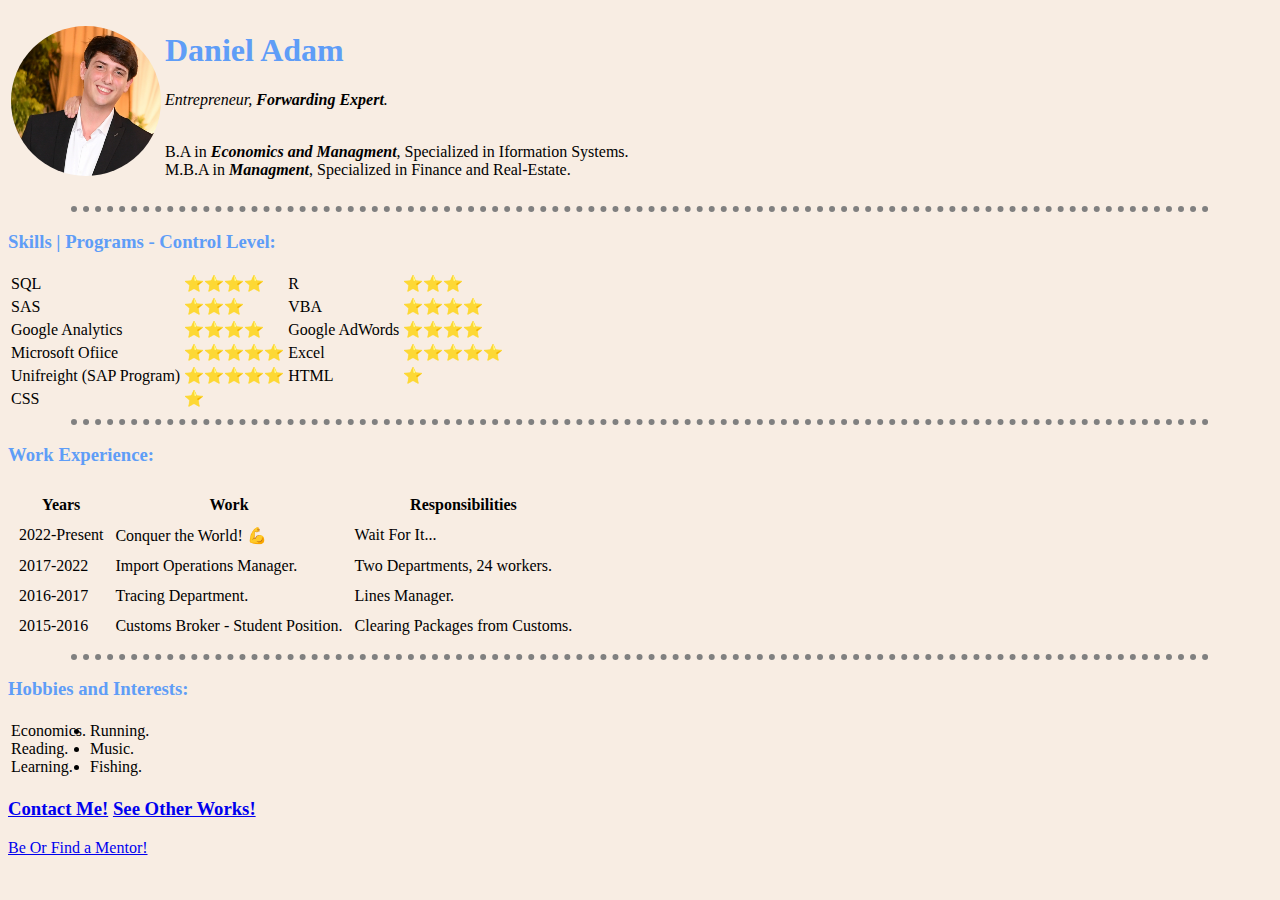
<file: index.html>
<!DOCTYPE html>
<html lang="en" dir="ltr">

<head>
  <meta charset="utf-8">
  <title>🤜Daniel Adam's Personal Site🤛</title>
  <link rel="stylesheet" href="css/styles.css">
</head>
<body>
  <table>
    <td>
      <img class="daniel-Adam"
      src="2.PNG"
      height="150"
      width="150"
      alt="Daniel-Adam-Facebook-Profile">
    </td>
    <td>
      <h1>Daniel Adam</h1>
      <p>
        <em>Entrepreneur, <strong>Forwarding Expert</strong>.</em>
      </p>
      <p>
        <br> B.A in <em><strong>Economics and Managment</strong></em>, Specialized in Iformation Systems.
        <br> M.B.A in <em><strong>Managment</strong></em>, Specialized in Finance and Real-Estate.
      </p>
    </td>
  </table>
  <hr>
  <h3>Skills | Programs - Control Level:</h3>
<table ellspacing = "10">
  <tb>
    <tr>
      <td>SQL</td>
      <td>⭐⭐⭐⭐</td>
      <td>R</td>
      <td>⭐⭐⭐</td>
    </tr>
    <tr>
      <td>SAS</td>
      <td>⭐⭐⭐</td>
      <td>VBA</td>
      <td>⭐⭐⭐⭐</td>
    </tr>
    <tr>
      <td>Google Analytics</td>
      <td>⭐⭐⭐⭐</td>
      <td>Google AdWords</td>
      <td>⭐⭐⭐⭐</td>
    </tr>
    <tr>
      <td>Microsoft Ofiice</td>
      <td>⭐⭐⭐⭐⭐</td>
      <td>Excel</td>
      <td>⭐⭐⭐⭐⭐</td>
    <tr>
      <td>Unifreight (SAP Program)</td>
      <td>⭐⭐⭐⭐⭐</td>
      <td>HTML</td>
      <td>⭐</td>
    </tr>
      <tr>
        <td>CSS</td>
        <td>⭐</td>
      </tr>
  </tb>
</table>
  <hr>
  <h3>Work Experience:</h3>
   <table cellspacing = "10">
     <thea>
       <tr>
         <th>Years</th>
         <th>Work</th>
         <th>Responsibilities</th>
       </tr>
     </thea>
     <tb>
         <td>2022-Present</td>
         <td>Conquer the World! 💪</td>
         <td>Wait For It...</td>
       <tr>
         <td>2017-2022</td>
         <td>Import Operations Manager.</td>
         <td>Two Departments, 24 workers. </td>
       </tr>
       <tr>
        <td>2016-2017</td>
        <td>Tracing Department.</td>
        <td>Lines Manager.</td>
       </tr>
       <tr>
         <td>2015-2016</td>
         <td>Customs Broker - Student Position.</td>
         <td>Clearing Packages from Customs.</td>
       </tr>
     </tb>
  <table cellspacing = "10">
    <hr>
    <h3>Hobbies and Interests:</h3>
  <table>
    <tr>
      <td>
      <li>Economics.</li>
      <li>Reading.</li>
      <li>Learning.</li>
      </td>
      <td>
      <li>Running.</li>
      <li>Music.</li>
      <li>Fishing.</li>
      </td>
    </<tr>
    <table>
  <h3><a href="Contact.html">Contact Me!</a>
  <a href="web development\My Site\index.html">See Other Works!</a></h3>
  <a href="web development\mentorme\index.html">Be Or Find a Mentor!</a>
</body>
</html>
</file>
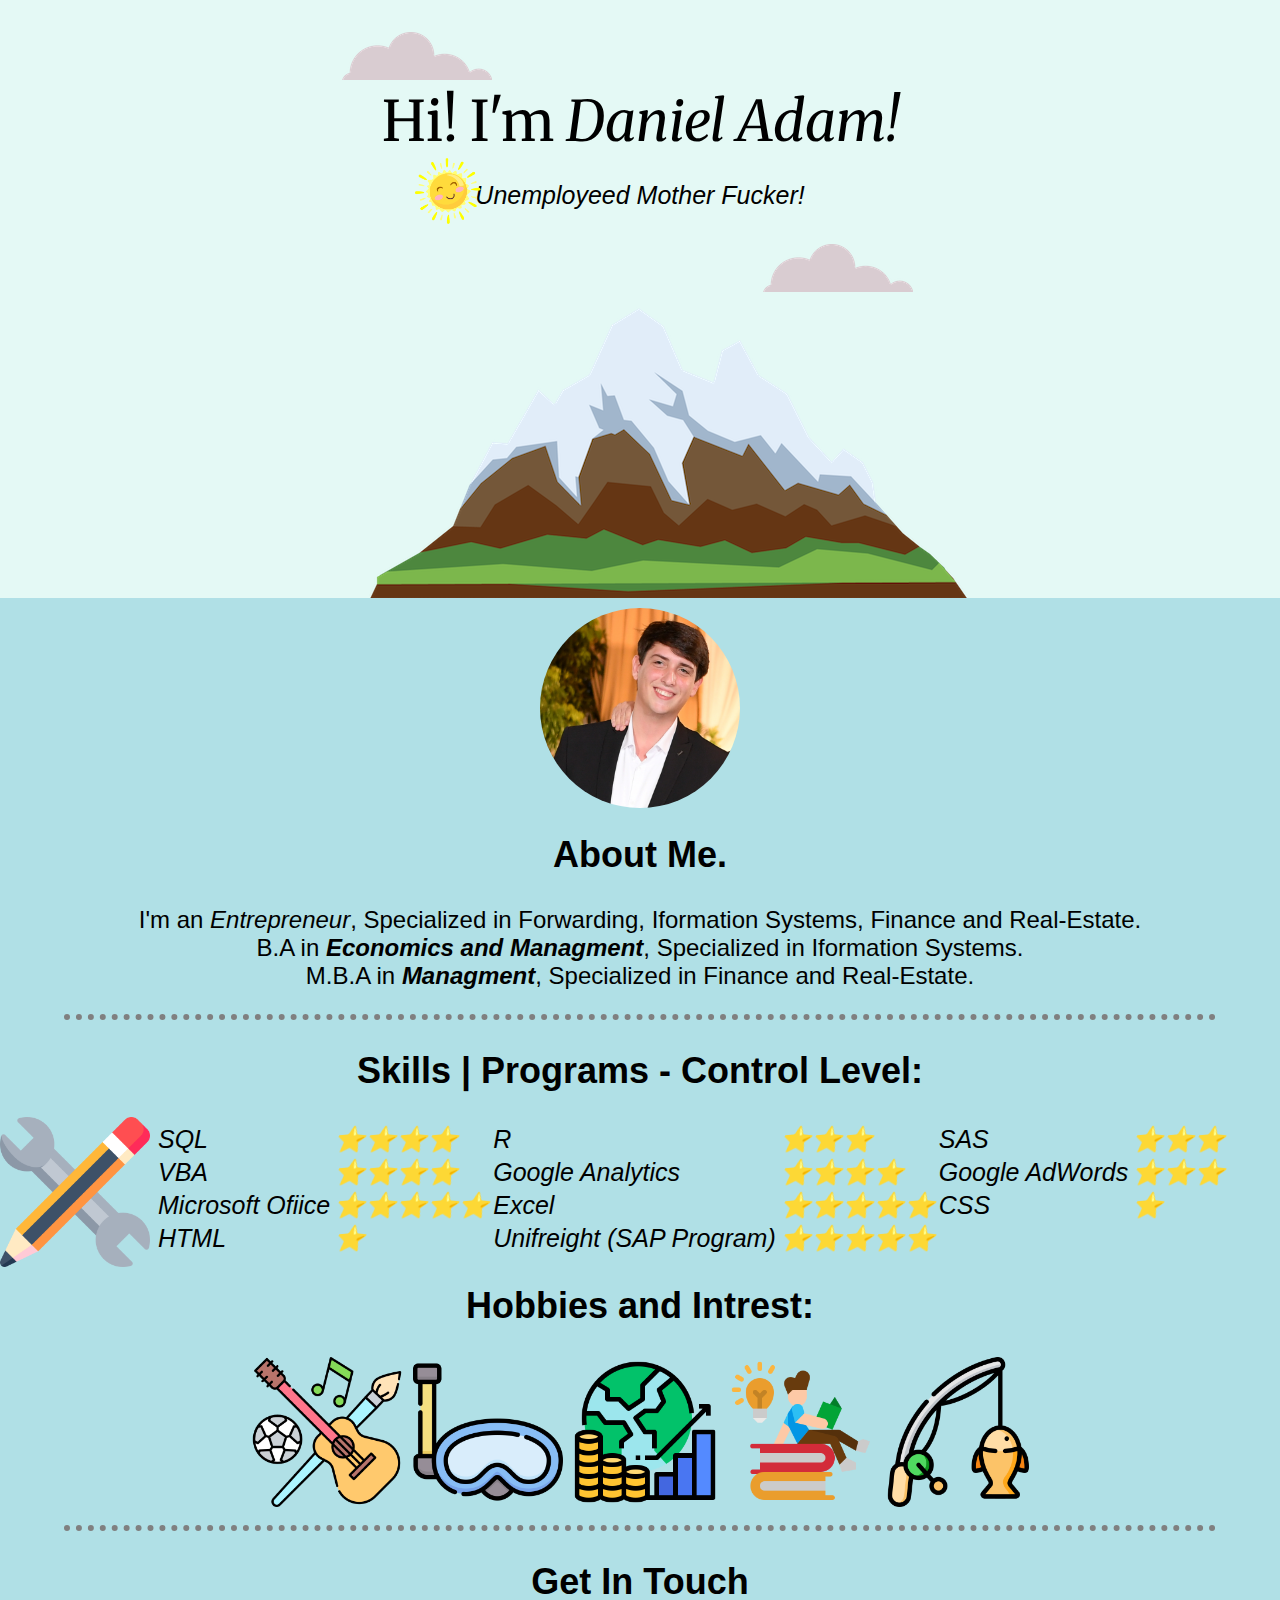
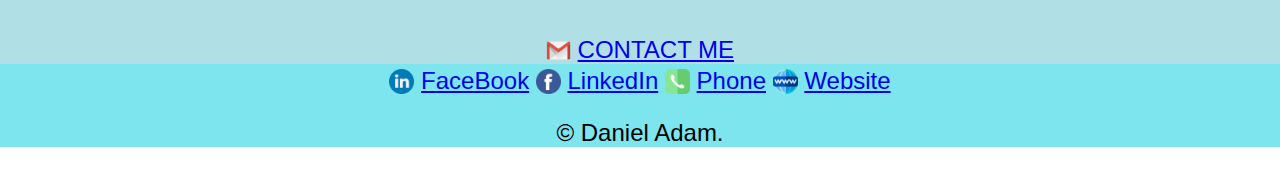
<file: My Site/index.html>
<!DOCTYPE html>
<html lang="en" dir="ltr">
  <head>
    <title>Daniel's Website</title>
    <meta charset="utf-8">
    <link rel="stylesheet" href="css/styles.css">
    <link rel="icon" href="favicon.ico">
    <link href="https://fonts.googleapis.com/css2?family=Merriweather&display=swap" rel="stylesheet">
  </head>
  <body>

  <div class="top-container">
    <img class="cloud1" src="images/cloud.png" alt="clousd-image">
    <img class="sun" src="images/sun.png" alt="sun-image">
    <h1>Hi! I'm <span class="my-name">Daniel Adam!</span></h1>
    <p class="work">Unemployeed Mother Fucker! </p>
    <img class="cloud2" src="images/cloud.png" alt="clousd-image">
    <img class="mountain" src="images/mountain.png" alt="mountain-image">
  </div>
  <div class="middle-container">
    <div class="profile">
      <img class="me" src="images\2.PNG" alt="Daniel's-image">
      <h2>About Me.</h2>
      <p>I'm an <em>Entrepreneur</em>, Specialized in Forwarding, Iformation Systems, Finance and Real-Estate.
      <br> B.A in <em><strong>Economics and Managment</strong></em>, Specialized in Iformation Systems.
      <br> M.B.A in <em><strong>Managment</strong></em>, Specialized in Finance and Real-Estate.</p>
    </div>
    <hr>
    <div class="skills">
      <h2>Skills | Programs - Control Level:</h2>
        <img class="pencil" src="images\pencil.png" alt="skills">
        <table class="table-center">
          <tb>
            <tr>
              <td>SQL</td>
              <td>⭐⭐⭐⭐</td>
              <td>R</td>
              <td>⭐⭐⭐</td>
              <td>SAS</td>
              <td>⭐⭐⭐</td>
            </tr>
            <tr>
              <td>VBA</td>
              <td>⭐⭐⭐⭐</td>
              <td>Google Analytics</td>
              <td>⭐⭐⭐⭐</td>
              <td>Google AdWords</td>
              <td>⭐⭐⭐</td>
            </tr>
            <tr>
              <td>Microsoft Ofiice</td>
              <td>⭐⭐⭐⭐⭐</td>
              <td>Excel</td>
              <td>⭐⭐⭐⭐⭐</td>
              <td>CSS</td>
              <td>⭐</td>
            </tr>
            <tr>
              <td>HTML</td>
              <td>⭐</td>
              <td>Unifreight (SAP Program)</td>
              <td>⭐⭐⭐⭐⭐</td>
            </tr>
          </tb>
        </table>
      </div>
    <div class="hobbies-row">
      <h2>Hobbies and Intrest:</h2>
      <img class="hobbies" src="images\hobby.png" alt="hobbies">
      <img class="scuba" src="images\scuba-diver.png" alt="hobbies">
      <img class="eco" src="images\economic.png" alt="hobbies">
      <img class="read" src="images\reading.png" alt="hobbies">
      <img class="fish" src="images\fishing.png" alt="hobbies">
    </div>
    <hr>
    <div class="contact-me">
      <h2>Get In Touch</h2>
      <h3></h3>
      <p></p>
      <img class="gmail-img" src="images\gmail.png" alt="Email">
      <a class="btn" href="mailto:danieladam.adam@gmail.com">CONTACT ME</a>
    </div>
  </div>
  <div class="bottom-container">
    <img class="facebook-img" src="images\linkedin.png" alt="">
    <a class="footer-link1" href="https://www.facebook.com/daniel.adam.334491">FaceBook</a>
    <img class="linkedin-img" src="images\facebook.png" alt="">
    <a class="footer-link2" href="https://www.linkedin.com/in/daniel-adam-b060a4179/">LinkedIn</a>
    <img class="call-img" src="images\apple.png" alt="phone-number">
    <a class="footer-link3" href="tel:+972548021992">Phone</a>
    <img class="web-img" src="images\web.png" alt="website">
    <a class="footer-link4" href="https://danieladam1992.github.io/CV/index.html">Website</a>
    <p>© Daniel Adam.</p>
  </div>

  </body>
</html>
</file>
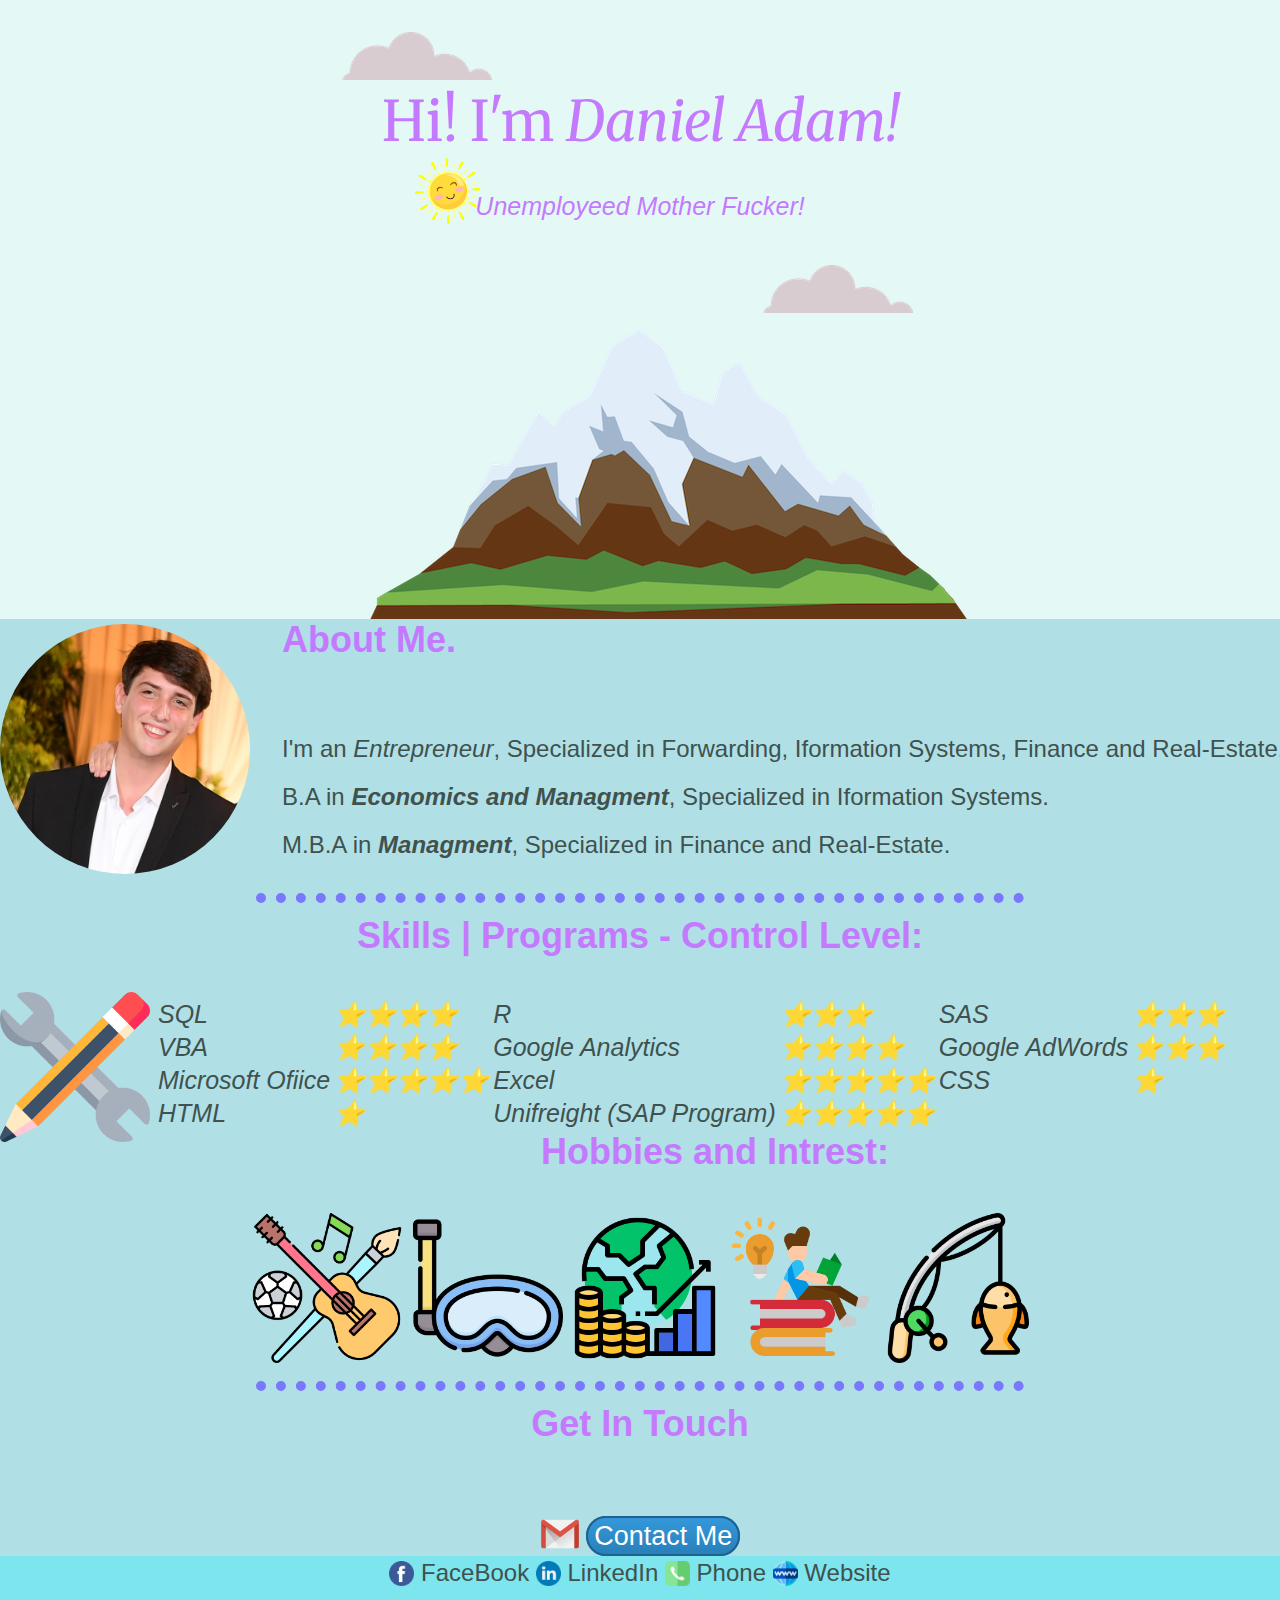
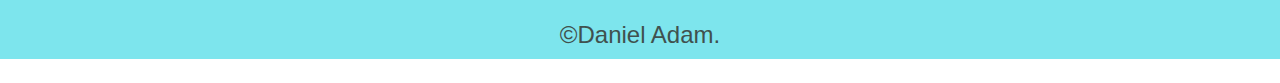
<file: web development/My Site/index.html>
<!DOCTYPE html>
<html lang="en" dir="ltr">
  <head>
    <title>Daniel's Website</title>
    <meta charset="utf-8">
    <link rel="stylesheet" href="css/styles.css">
    <link rel="icon" href="favicon.ico">
    <link href="https://fonts.googleapis.com/css2?family=Merriweather&display=swap" rel="stylesheet">
  </head>
  <body>

  <div class="top-container">
    <img class="cloud1" src="images/cloud.png" alt="clousd-image">
    <img class="sun" src="images/sun.png" alt="sun-image">
    <h1>Hi! I'm <span class="my-name">Daniel Adam!</span></h1>
    <p class="work">Unemployeed Mother Fucker! </p>
    <img class="cloud2" src="images/cloud.png" alt="clousd-image">
    <img class="mountain" src="images/mountain.png" alt="mountain-image">
  </div>
  <div class="middle-container">
    <div class="profile">
      <img class="me" src="images\2.PNG" alt="Daniel's-image">
      <h2 class="about-me">About Me.</h2>
      <p class="intro">I'm an <em>Entrepreneur</em>, Specialized in Forwarding, Iformation Systems, Finance and Real-Estate.
      <br> B.A in <em><strong>Economics and Managment</strong></em>, Specialized in Iformation Systems.
      <br> M.B.A in <em><strong>Managment</strong></em>, Specialized in Finance and Real-Estate.</p>
    </div>
    <hr>
    <div class="skills">
      <h2>Skills | Programs - Control Level:</h2>
        <img class="pencil" src="images\pencil.png" alt="skills">
        <table class="table-center">
          <tb>
            <tr>
              <td>SQL</td>
              <td class="star">⭐⭐⭐⭐</td>
              <td>R</td>
              <td class="star">⭐⭐⭐</td>
              <td>SAS</td>
              <td class="star">⭐⭐⭐</td>
            </tr>
            <tr>
              <td>VBA</td>
              <td class="star">⭐⭐⭐⭐</td>
              <td>Google Analytics</td>
              <td class="star">⭐⭐⭐⭐</td>
              <td>Google AdWords</td>
              <td class="star">⭐⭐⭐</td>
            </tr>
            <tr>
              <td>Microsoft Ofiice</td>
              <td class="star">⭐⭐⭐⭐⭐</td>
              <td>Excel</td>
              <td class="star">⭐⭐⭐⭐⭐</td>
              <td>CSS</td>
              <td class="star">⭐</td>
            </tr>
            <tr>
              <td>HTML</td>
              <td class="star">⭐</td>
              <td>Unifreight (SAP Program)</td>
              <td class="star">⭐⭐⭐⭐⭐</td>
            </tr>
          </tb>
        </table>
      </div>
    <div class="hobbies-row">
      <h2>Hobbies and Intrest:</h2>
      <img class="hobbies" src="images\hobby.png" alt="hobbies">
      <img class="scuba" src="images\scuba-diver.png" alt="hobbies">
      <img class="eco" src="images\economic.png" alt="hobbies">
      <img class="read" src="images\reading.png" alt="hobbies">
      <img class="fish" src="images\fishing.png" alt="hobbies">
    </div>
    <hr>
    <div class="contact-me">
      <h2>Get In Touch</h2>
      <p></p>
      <img class="gmail-img" src="images\gmail.png" alt="Email">
      <a class="btn" href="mailto:danieladam.adam@gmail.com">Contact Me</a>
    </div>
  </div>
  <div class="bottom-container">
    <img class="facebook-img" src="images\facebook.png" alt="">
    <a class="footer-link1" href="https://www.facebook.com/daniel.adam.334491">FaceBook</a>
    <img class="linkedin-img" src="images\linkedin.png" alt="">
    <a class="footer-link2" href="https://www.linkedin.com/in/daniel-adam-b060a4179/">LinkedIn</a>
    <img class="call-img" src="images\apple.png" alt="phone-number">
    <a class="footer-link3" href="tel:+972548021992">Phone</a>
    <img class="web-img" src="images\web.png" alt="website">
    <a class="footer-link4" href="https://danieladam1992.github.io/CV/index.html">Website</a>
    <p>©Daniel Adam.</p>
  </div>

  </body>
</html>
</file>
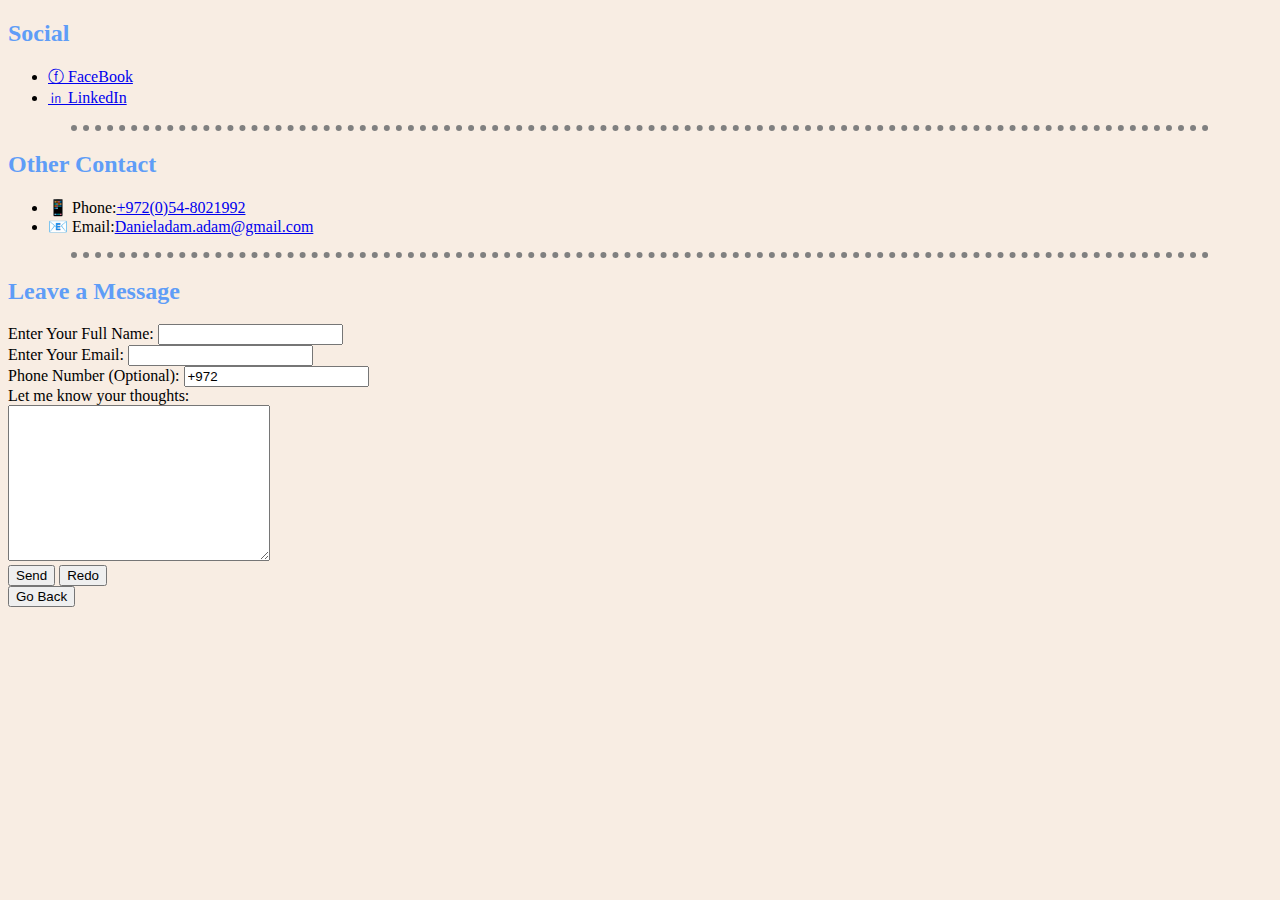
<file: Contact.html>
<!DOCTYPE html>
<html lang="en" dir="ltr">

<head>
  <meta charset="utf-8">
  <title>🤜Daniel Adam's Personal Site🤛</title>
  <link rel="stylesheet" href="css/styles.css">
</head>

<body>
    <h2>Social</h2>
    <ul>
      <li><a href="https://www.facebook.com/daniel.adam.334491">ⓕ FaceBook</a></li>
      <li><a href="https://www.linkedin.com/in/daniel-adam-b060a4179/">㏌ LinkedIn</a></li>
    </ul>
    <hr>
  <h2>Other Contact</h2>
    <ul>
      <li>📱 Phone:<a href="tel:+972548021992">+972(0)54-8021992</a></li>
      <li>📧 Email:<a href="mailto:danieladam.adam@gmail.com">Danieladam.adam@gmail.com</a></li>
    </ul>
    <hr>
  <h2>Leave a Message</h2>
  <form action="thankyou.html" method="get" enctype="text/plain">
  <div>
    <label>Enter Your Full Name:</label>
    <input type="text">
  </div>
  <div>
    <label>Enter Your Email:</label>
    <input type="email">
  </div>
  <div class="">
    <label for="">Phone Number (Optional):</label>
    <input type="tel" name="" value="+972">
  </div>
  <div>
    <label>Let me know your thoughts:</label><br>
    <textarea name="Name" id="" cols="30" rows="10"></textarea>
  </div>
  <input type="submit" value="Send">
  <input type="reset" value="Redo"><br>
  <a href="index.html"><input type="button" value="Go Back"></a>
  </form>
</body>
</html>
</file>
<file: css/styles.css>
body{
  background-color:#F8EDE3;
}

img:hover {
  background-color: gold;
}

hr{
  border-style:dotted none none;
  border-color: grey;
  border-top-width:6px;
  width: 90%;
}
h1 {
  color: #5F9DF7;
}
h2 {
  color: #5F9DF7;
}
h3 {
  color: #5F9DF7;
}
h4 {
  color: #5F9DF7;
}
h5 {
  color: #5F9DF7;
}
h6 {
  color: #5F9DF7;
}
.daniel-Adam {
  border-radius:350%;
}
</file>
<file: My Site/css/styles.css>
body {
  margin: 0;
  text-align: center;
  font-family: calibri, verdana, arial, sans-serif;
  font-size: 1.5em;
}
h1 {
  font-size: 3.5rem;
  margin: 0;
  font-family: 'Merriweather', serif;
  font-weight: normal;
}
.work {
  font-size: 25px;
  font-style: italic;
}
hr {
  border-style:dotted none none;
  border-color: grey;
  border-top-width:6px;
  width: 90%;
}
.sun {
  height: 80px;
  width: 80px;
  position: relative;
  top: 150px;
  right: 270px;
}
.top-container {
  background-color: #e4f9f5;
}
.middle-container {
  background-color: powderblue;
}
.bottom-container {
  background-color: #7DE5ED ;
}

.my-name {
font-style: italic;
display: inline-block;
}
.cloud1 {
  position: relative;
  right: 180px;
}
.cloud2 {
  position: relative;
  bottom: 300px; left: 500px;
}
.me {
  height: 200px;
  width: 200px;
  border-radius: 100%;
  position: relative;
  top:10px;
}
.table-center {
  text-align: left;
  font-style: italic;
  font-size: 25px;
  position: relative;
  left:5px;
  }
.linkedin-img {
  height: 25px;
  width: 25px;
  position: relative;
  top:5px;
}
.facebook-img {
  height: 25px;
  width: 25px;
  position: relative;
  top:5px;
}
.call-img {
  height: 25px;
  width: 25px;
  position: relative;
  top:5px;
}
.web-img {
  height: 25px;
  width: 25px;
  position: relative;
  top:5px;
}
.gmail-img {
  height: 25px;
  width: 25px;
  position: relative;
  top:5px;
}
.mountain {
  position: relative;
  right: 50px;
  top: 6px;
}
.skill-row {

}
.pencil {
  height:150px;
  width: 150px;
  float: left;
  position:relative;
  bottom:5px;
  line-height: 4px;
}
.hobbies {
  height:150px;
  width: 150px;
  line-height: 4px;
}
.scuba {
  height:150px;
  width: 150px;
  line-height: 4px;
  position: relative;
  left: 5px;
}
.eco {
  height:150px;
  width: 150px;
  line-height: 4px;
  position: relative;
  left: 5px;
}
.read {
  height:150px;
  width: 150px;
  line-height: 4px;
  position: relative;
  left: 5px;
}
.fish {
  height:150px;
  width: 150px;
  line-height: 4px;
  position: relative;
  left: 5px;
}
</file>
<file: web development/My Site/css/styles.css>
body {
  margin: 0;
  text-align: center;
  font-family: calibri, verdana, arial, sans-serif;
  font-size: 1.5em;
  color: #40514E
}
h1 {
  font-size: 3.5rem;
  margin: 0;
  font-family: 'Merriweather', serif;
  font-weight: normal;
  color:#C47AFF;
}
h2 {
  color:#C47AFF;
  margin: 0;
  padding-bottom: 40px;
}
h3 {
  color:#C47AFF;
}
.work {
  font-size: 25px;
  font-style: italic;
  color:#C47AFF;
}
hr {
  border-style:dotted none none;
  border-color:#7978FF;
  border-top-width:10px;
  width: 60%;
}
p {
  line-height: 2;
}
a {
  color:#40514E;
  text-decoration: none;
}
a:hover {
color: white;
}
.star:hover {
  background-color: #C47AFF;
  border-radius: 5%;
}
.sun {
  height: 80px;
  width: 80px;
  position: relative;
  top: 150px;
  right: 270px;
}
.top-container {
  background-color: #e4f9f5;
}
.middle-container {
  background-color: powderblue;
}
.bottom-container {
  background-color: #7DE5ED ;
}

.my-name {
font-style: italic;
display: inline-block;
}
.cloud1 {
  position: relative;
  right: 180px;
}
.cloud2 {
  position: relative;
  bottom: 300px; left: 500px;
}
.me {
  height: 250px;
  width: 250px;
  border-radius: 100%;
  position: relative;
  top:5px;
  float: left;
}
.about-me {
  text-align: left;
  position:relative;
  left: 2rem;
}
.intro {
  text-align: left;
  position: relative;
  left: 2rem;
}
.table-center {
  text-align: left;
  font-style: italic;
  font-size: 25px;
  position: relative;
  left:5px;
  }
.linkedin-img {
  height: 25px;
  width: 25px;
  position: relative;
  top:5px;
}
.facebook-img {
  height: 25px;
  width: 25px;
  position: relative;
  top:5px;
}
.call-img {
  height: 25px;
  width: 25px;
  position: relative;
  top:5px;
}
.web-img {
  height: 25px;
  width: 25px;
  position: relative;
  top:5px;
}
.gmail-img {
  height: 40px;
  width: 40px;
  position: relative;
  top:5px;
}
.mountain {
  position: relative;
  right: 50px;
  top: 6px;
}
.pencil {
  height:150px;
  width: 150px;
  float: left;
  position:relative;
  bottom:5px;
  line-height: 4px;
}
.hobbies {
  height:150px;
  width: 150px;
  line-height: 4px;
}
.scuba {
  height:150px;
  width: 150px;
  line-height: 4px;
  position: relative;
  left: 5px;
}
.eco {
  height:150px;
  width: 150px;
  line-height: 4px;
  position: relative;
  left: 5px;
}
.read {
  height:150px;
  width: 150px;
  line-height: 4px;
  position: relative;
  left: 5px;
}
.fish {
  height:150px;
  width: 150px;
  line-height: 4px;
  position: relative;
  left: 5px;
}
.btn {
  background: #3498db;
  background-image: -webkit-linear-gradient(top, #3498db, #2980b9);
  background-image: -moz-linear-gradient(top, #3498db, #2980b9);
  background-image: -ms-linear-gradient(top, #3498db, #2980b9);
  background-image: -o-linear-gradient(top, #3498db, #2980b9);
  background-image: linear-gradient(to bottom, #3498db, #2980b9);
  -webkit-border-radius: 60;
  -moz-border-radius: 60;
  border-radius: 60px;
  font-family: Arial;
  color: #ffffff;
  font-size: 27px;
  padding: 3px 6px 3px 6px;
  border: solid #1f628d 2px;
  text-decoration: none;
  position: relative;
  bottom: 4px;
}
.btn:hover {
  background: #3cb0fd;
  background-image: -webkit-linear-gradient(top, #3cb0fd, #2b6f9c);
  background-image: -moz-linear-gradient(top, #3cb0fd, #2b6f9c);
  background-image: -ms-linear-gradient(top, #3cb0fd, #2b6f9c);
  background-image: -o-linear-gradient(top, #3cb0fd, #2b6f9c);
  background-image: linear-gradient(to bottom, #3cb0fd, #2b6f9c);
  text-decoration: none;
}
</file>
